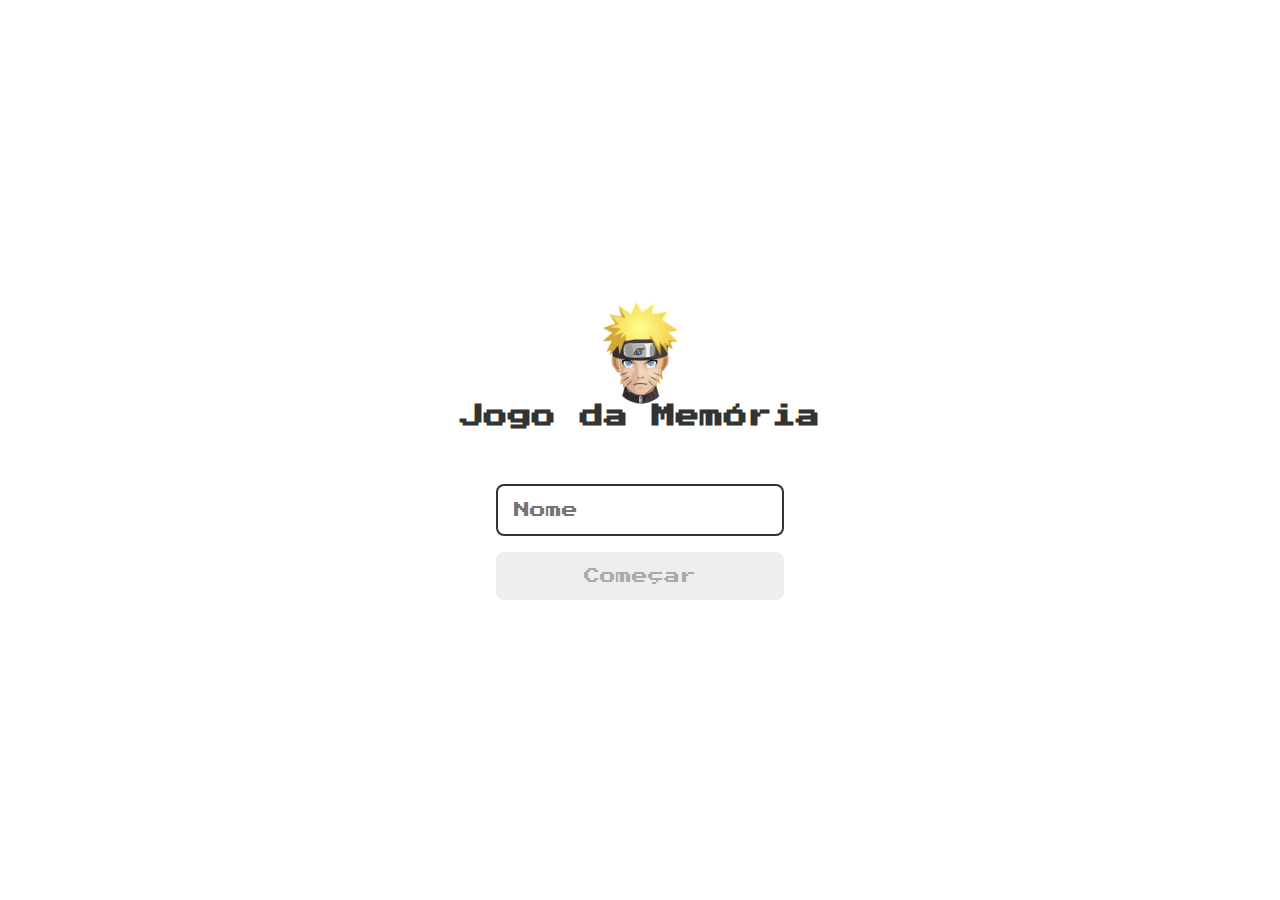
<file: index.html>
<!DOCTYPE html>
<html lang="pt-br">
<head>
    <meta charset="UTF-8">
    <meta http-equiv="X-UA-Compatible" content="IE=edge">
    <meta name="viewport" content="width=device-width, initial-scale=1.0">
    <link rel="shortcut icon" href="./src/assets/Naruto.ico" type="image/x-icon">
    <title>Naruto Memória - Login</title>    
    <link rel="stylesheet" href="./src/css/reset.css">
    <link rel="stylesheet" href="./src/css/login.css">
    <script defer src="./src/js/login.js"></script>
</head>
<body>
    <form class="login-form flex">
        <div class="login__header flex">
            <img src="./src/assets/Naruto.ico" alt="Imagem Naruto">
            <h1>Jogo da Memória</h1>
        </div>
        <input type="text" placeholder="Nome" class="login__input">
        <button type="submit" class="login__button" disabled>Começar</button>
    </form>
</body>
</html>
</file>
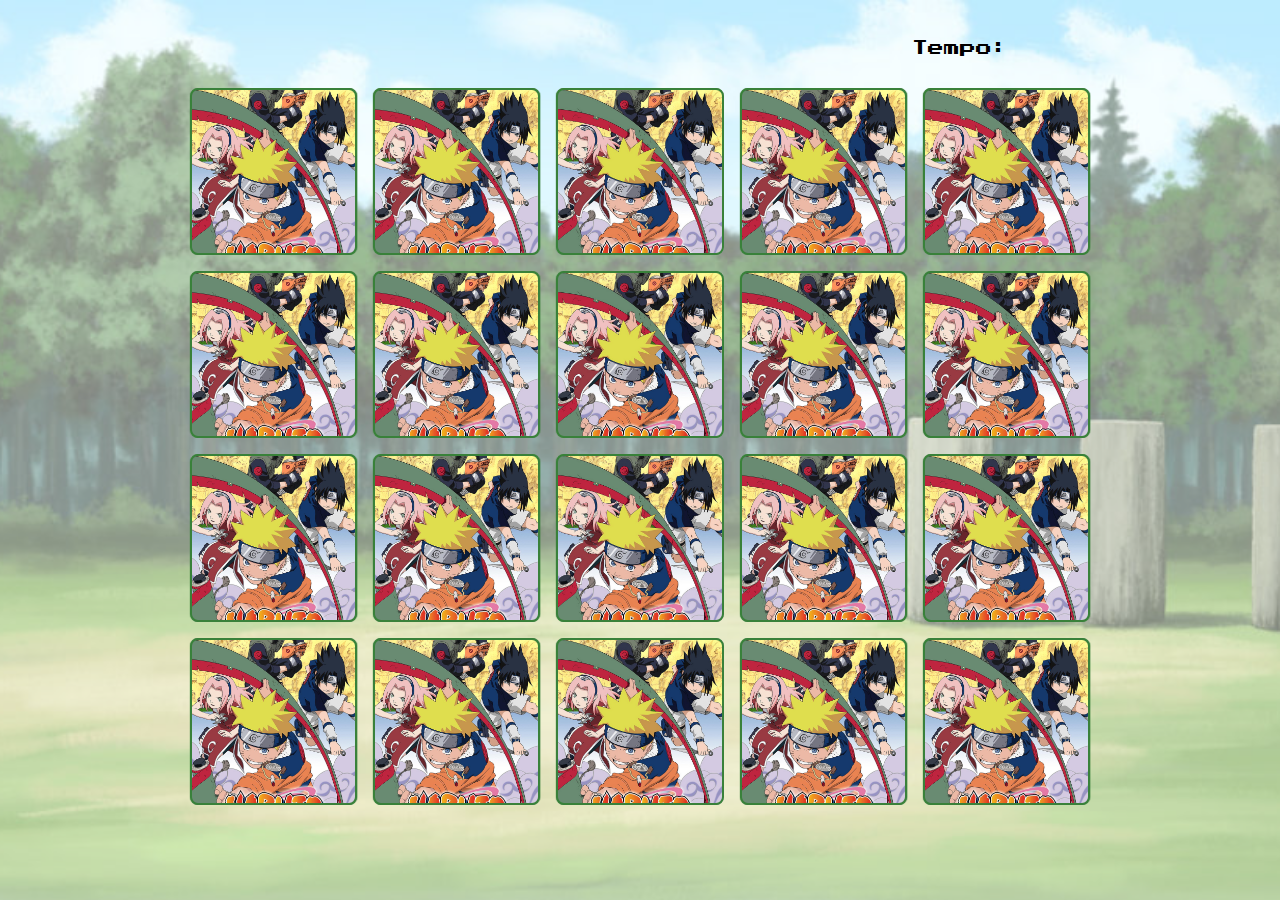
<file: src/pages/game.html>
<!DOCTYPE html>
<html lang="pt-br">

<head>
    <meta charset="UTF-8">
    <meta http-equiv="X-UA-Compatible" content="IE=edge">
    <meta name="viewport" content="width=device-width, initial-scale=1.0">
    <link rel="shortcut icon" href="./src/assets/Naruto.ico" type="image/x-icon">
    <title>Naruto Memoria</title>
    <link rel="stylesheet" href="../css/reset.css">
    <link rel="stylesheet" href="../css/game.css">
    <script defer src="../js/game.js"></script>
</head>

<body>
    <figure>
        <img src="../assets/bg.jpg" alt="background">
    </figure>
    <main>
        <header>
            <span class="player"></span>
            <span>Tempo: <span class="timer"></span></span>
        </header>
        <div class="grid">
            <!-- <div class="card">
                <div class="face front"></div>
                <div class="face back"></div>
            </div>         -->
        </div>
    </main>
</body>

</html>
</file>
<file: src/css/login.css>
.flex {
    display: flex;
    flex-direction: column;
    align-items: center;
    justify-content: center;
}

.login-form {
    height: 100vh;
}

.login__header {
    margin-bottom: 3.5rem;
}

.login__header img {
    width: 6.5rem;
}

.login__header h1 {
    color: #333;
    font-size: 1.5rem;
}

.login__input,
.login__button {
    border-radius: 8px;
    font-size: 1rem;
    max-width: 18rem;
    width: 100%;
    padding: 1rem;
}

.login__input {
    border: 2px solid #333;
    color: #333;
    margin-bottom: 1rem;
    outline: none;
}

.login__button {
    background-color: #ee665c;
    color: #fff;
    cursor: pointer;
}

.login__button:disabled {
    background-color: #eee;
    color: #aaa;
    cursor: auto;
}
</file>
<file: src/css/game.css>
figure {
    position: absolute;
    z-index: -1;
    opacity: 0.5;
}

figure img {
    height: 100vh;
    max-width: 100%;
    object-fit: cover;
}

main {
    display: flex;
    flex-direction: column;
    width: 100%;
    min-height: 100vh;
    align-items: center;
    padding: .5rem;
}

header {
    display: flex;
    align-items: center;
    justify-content: space-between;
    width: 100%;
    max-width: 800px;
    padding: 2rem;
}

.grid {
    display: grid;
    grid-template-columns: repeat(4, 1fr);
    gap: 1rem;
    width: 100%;
    max-width: 400px;
}

.card {
    aspect-ratio: 3/4;
    width: 100%;
    position: relative;
    transition: all .4s ease;
    transform-style: preserve-3d;
    background-color: #ccc;
    border-radius: 8px;
}

.reveal-card,
.front {
    transform: rotateY(180deg);
}

.face {
    width: 100%;
    height: 100%;
    position: absolute;
    background-size: cover;
    background-position: center;
    border: 2px solid #39813a;
    border-radius: 8px;
    transition: all .4s ease;
}

.back {
    background-image: url('../assets/back.jpg');
    backface-visibility: hidden;
}

.disabled-card {
    filter: saturate(0);
    opacity: 0.5;
}

/* Para desktop */
@media (min-width: 460px) {
    figure img {
        min-width: 100vw;
        height: 100vh;
    }

    .grid {
        grid-template-columns: repeat(5, 1fr);
        max-width: 900px;
        margin: 0 auto;
    }

    .card {
        aspect-ratio: 1/1;
    }
}

/* Para celular no modo o modo paisagem */
@media (max-height: 390px) {
    figure img {
        height: auto;
    }

    header {
        padding: 0;
        padding-bottom: 1rem;
    }

    .grid {
        grid-template-columns: repeat(7, 1fr);
    }
}
</file>
